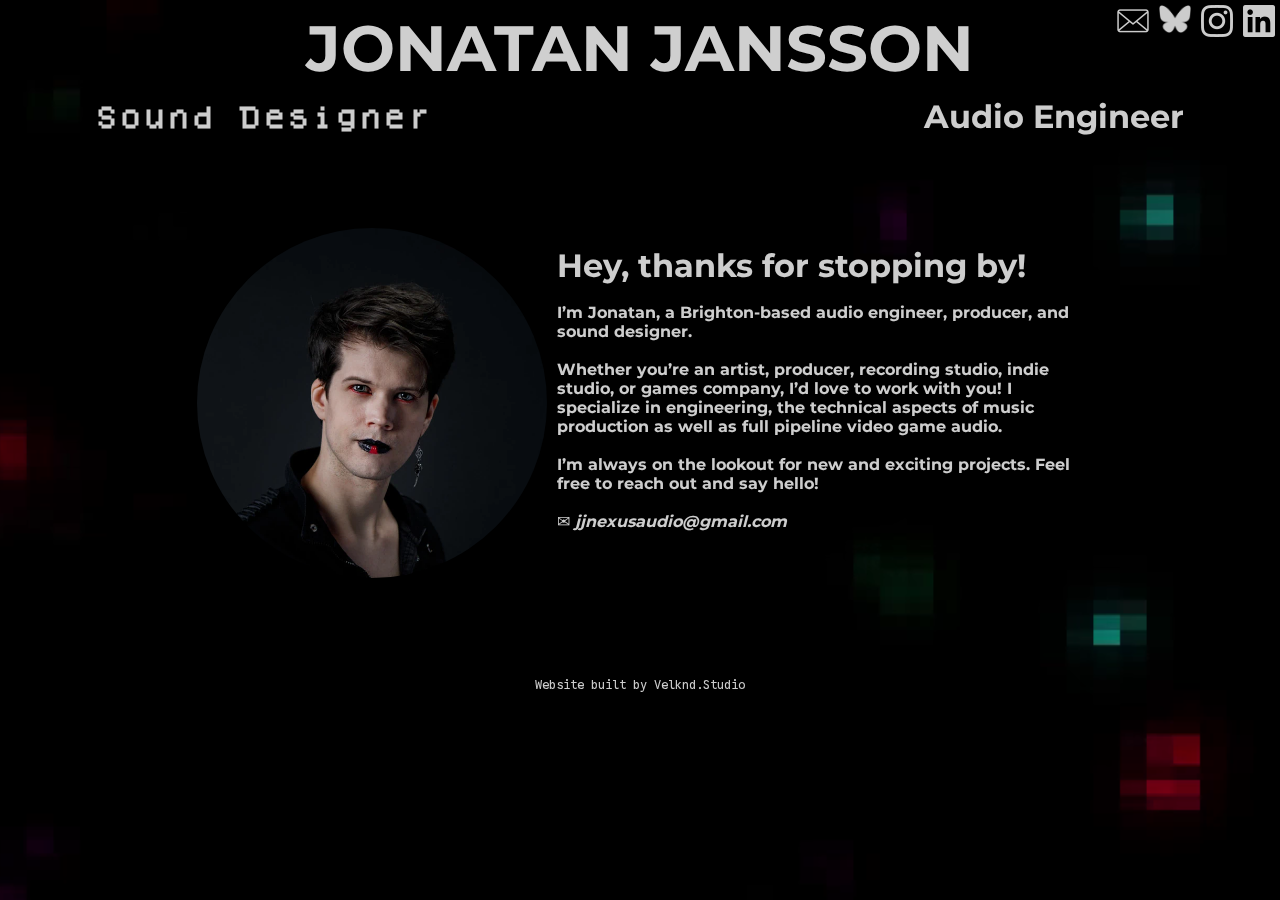
<file: index.html>
<!DOCTYPE html>
<html lang="en">
<head>
    <meta charset="UTF-8">
    <meta name="viewport" content="width=device-width, initial-scale=1.0">
    <meta name="description" content="Jonatan Jansson - Sound designer, audio engineer, and producer, based in Brighton, UK">
    <title>Jonatan Jansson</title>
    <link rel="icon" type="image/x-icon" href="rainbow.png">
    <link rel="stylesheet" href="style.css">
    <script src="script.js" defer></script>
    
</head>
<body>

    <video autoplay muted loop id="myVideo">
        <source src="vid2_2.mp4" type="video/mp4">
    </video>

<div class="social-bar">
    <a href="mailto:jjnexusaudio@gmail.com" aria-label="send email"><img alt="email" src="mail.png" id="mail" class="social-icon"></a>
    <a href="https://bsky.app/profile/jjnexus.bsky.social" target="_blank" aria-label="visit bluesky profile"> <img alt="bluesky" src="Bluesky_Logo.png" id="bluesky" class="social-icon"></a>
    <a href="https://www.instagram.com/jjnexus/" target="_blank" aria-label="visit instagram profile"><img alt="instagram" src="instagram.png" id="instagram" class="social-icon"></a>
    <a href="https://www.linkedin.com/in/jjnexusaudio/" target="_blank" aria-label="visit linkedin profile"> <img alt="linkedin" src="linkedin.png" id="linkedin" class="social-icon"></a>
</div>

<div id="header">

    <div id="page-title" onmouseover="hideAllMenus()" onclick="homePage()" style="cursor:pointer">       
        <h1>JONATAN JANSSON</h1>
    </div>

    <!-- FULLSCREEN MENU -->

    <div id="menu-fullscreen">

        <div id="top-menu-container">

            <div id="top-menu-item-l" onmouseover= "showSoundDesignMenu()" style="cursor:pointer">

                <h2>Sound Designer</h2>

            </div>

            <div id="top-menu-item-r" onmouseover= "showAudioEngineerMenu()" style="cursor:pointer">

                <h3>Audio Engineer</h3>

            </div>

        </div>

        <div id="sub-menu-container">

            <div id="sub-menu-left">

                <div class="sub-menu-item-l">
                    <h4 onclick="sdPortfolio()">Portfolio</h4>
                </div>

                <div class="sub-menu-item-l">
                    <h4 onclick="sdServices()">Services</h4>
                </div>

                <div class="sub-menu-item-l">
                    <h4 onclick="sdAbout()">About</h4>
                </div>

            </div>


            <div id="sub-menu-right">

                <div class="sub-menu-item-r">
                    <h5 onclick="aeDiscography()">Discography</h5>
                </div>

                <div class="sub-menu-item-r">
                    <h5 onclick="aeServices()">Services</h5>
                </div>

                <div class="sub-menu-item-r">
                    <h5 onclick="aeAbout()">About</h5>
                </div>

            </div>    

        </div>

    </div>

    <!-- MOBILE MENU -->

    <div id="menu-mobile">

        <div id="top-menu-container-mobile">

            <div id="top-menu-item-mobile">
                <h2 onclick="sdDropdown()">Sound Designer</h2><img alt="menu-expand" id="downarrow-sd" class="downarrow" src="downarrow.webp"> 
            </div>

                <div id="sub-menu-mobile-s" class="sdDropdown">

                    <div class="sub-menu-item-mobile-s">
                        <h4 onclick="sdPortfolio()">Portfolio</h4>
                    </div>

                    <div class="sub-menu-item-mobile-s">
                        <h4 onclick="sdServices()">Services</h4>
                    </div>

                    <div class="sub-menu-item-mobile-s">
                        <h4 onclick="sdAbout()">About</h4>
                    </div>

                </div>


            <div id="top-menu-item-mobile">
                <h3 onclick="aeDropdown()">Audio Engineer</h3><img alt="menu-expand" id="downarrow-ae" class="downarrow" src="downarrow.webp">
            </div>

                <div id="sub-menu-mobile-a" class="aeDropdown">

                        <div class="sub-menu-item-mobile-a">
                            <h5 onclick="aeDiscography()">Discography</h5>
                        </div>

                        <div class="sub-menu-item-mobile-a">
                            <h5 onclick="aeServices()">Services</h5>
                        </div>

                        <div class="sub-menu-item-mobile-a">
                            <h5 onclick="aeAbout()">About</h5>
                        </div>

                </div>

        </div>
        

    </div>

</div>



<div id="main">

<!-- LANDING PAGE -->

   <br><br>

<div id="landing-page" onmouseover="rainbowShow()" onmouseout="rainbowHide()">

    <div class="intro-item">
        <img alt="headshot" id="intro-pic" src="jj-cropped-1.webp">
    </div>

    <div class="intro-item">
       
        <br>
        <h3>Hey, thanks for stopping by!&nbsp;<img alt="rainbow-icon" src="rainbow.png" id="rainbow"></h3><br>
        <p>
            I’m Jonatan, a Brighton-based audio engineer, producer, and sound designer.<br><br>
            
            Whether you’re an artist, producer, recording studio, indie studio, or games company, I’d love to work with you! I specialize in engineering, the technical aspects of music production as well as full pipeline video game audio.<br><br>
            
            I’m always on the lookout for new and exciting projects. Feel free to reach out and say hello! <br><br>

            

            <SCRIPT TYPE="text/javascript">

            emailE = 'gmail.com'

            emailE = ('jjnexusaudio' + '@' + emailE)

            document.write('✉ <i><A href="mailto:' + emailE + '">' + emailE + '</a></i>')

            </script>
            <br>
            
    </div>
</div>

  

<!-- SD PORTFOLIO -->

    <div id="sd-portfolio">

        <div class="portfolio-area">
        <div id="showreel-container">
            <iframe loading="lazy" id="sd-showreel-video" src="https://www.youtube.com/embed/vc9gBQABccw?si=jP-nlWUdAGTonJSP" title="YouTube video player" frameborder="0" allow="accelerometer; autoplay; clipboard-write; encrypted-media; gyroscope; picture-in-picture; web-share" referrerpolicy="strict-origin-when-cross-origin" allowfullscreen></iframe>
        </div>
        </div>

    <div class="portfolio-area" onmouseover="showIcon('gamepad')" onmouseout="hideIcon('gamepad')">

        <div class="sd-portfolio-title">
        <h2>RECENT PROJECTS <img alt="gamepad-icon" src="gamepad3.png" id="gamepad"></h2>
        </div>

            <div class="portfolio-tile-container">

                <div class="portfolio-tile-item">
                    <iframe loading="lazy" class="portfolio-tile-video" src="https://www.youtube.com/embed/jJUSCsum4d4?si=uaO8bJlUgTMHlRqM" title="YouTube video player" frameborder="0" allow="accelerometer; autoplay; clipboard-write; encrypted-media; gyroscope; picture-in-picture; web-share" referrerpolicy="strict-origin-when-cross-origin" allowfullscreen></iframe>         
                </div>     
                
                <div class="portfolio-tile-item">
                    <h2 >Aphantasia </h2><br>
                        <p><i>VIDEO GAME DEMO</i><br><br>
                        This is an original, audio-only game concept, made as part of my bachelor's dissertation. Gameplay was constructed in Unity and audio was implemented through FMOD.<br>
                        Voice-over performed by Karis Taylor.</p><br>
                </div>

            </div>
        </div>

        <div class="portfolio-area" onmouseover="showIcon('headphones')" onmouseout="hideIcon('headphones')">

        <div class="sd-portfolio-title">
        <h2>VIDEO GAME REDESIGNS <img alt="headphones-icon" src="headphones.png" id="headphones"></h2><br>
        <p>Gameplay clips with completely re-designed audio. All included audio is new and redesigned by me.</p><br>
        </div>
        
            <div class="portfolio-tile-container">

                <div class="portfolio-tile-item">
                    <iframe loading="lazy" class="portfolio-tile-video" src="https://www.youtube.com/embed/P-q6Q-Ek3X4?si=Zl4ihjJlgKx3d04f" title="YouTube video player" frameborder="0" allow="accelerometer; autoplay; clipboard-write; encrypted-media; gyroscope; picture-in-picture; web-share" referrerpolicy="strict-origin-when-cross-origin" allowfullscreen></iframe>         
                </div>     
                
            </div>       
        </div>

        <div class="portfolio-area" onmouseover="showIcon('clapper')" onmouseout="hideIcon('clapper')">

        <div class="sd-portfolio-title">
        <h2>CINEMATIC REDESIGNS <img alt="clapper-icon" src="clapper.png" id="clapper"></h2><br>
        <p>Various cinematics with completely re-designed audio. All included audio is new and redesigned by me.</p><br>
        </div>

        <div class="portfolio-tile-container">

                <div class="portfolio-tile-item">
                    <iframe loading="lazy" class="portfolio-tile-video" src="https://www.youtube.com/embed/3pXglqvz4to?si=uB_B-sgvcR2rQLyI" title="YouTube video player" frameborder="0" allow="accelerometer; autoplay; clipboard-write; encrypted-media; gyroscope; picture-in-picture; web-share" referrerpolicy="strict-origin-when-cross-origin" allowfullscreen></iframe>
                </div>     

                <div class="portfolio-tile-item">
                <iframe loading="lazy" class="portfolio-tile-video" src="https://www.youtube.com/embed/Keb7hSzl2ug?si=5ujFJq08n-uNzeby" title="YouTube video player" frameborder="0" allow="accelerometer; autoplay; clipboard-write; encrypted-media; gyroscope; picture-in-picture; web-share" referrerpolicy="strict-origin-when-cross-origin" allowfullscreen></iframe>       
                </div>     

                            
            </div>

            <div class="portfolio-tile-container">

                <div class="portfolio-tile-item">
                <iframe loading="lazy" class="portfolio-tile-video" src="https://www.youtube.com/embed/arYyGK8wBhY?si=CbKH9A8ykCQaHb0N" title="YouTube video player" frameborder="0" allow="accelerometer; autoplay; clipboard-write; encrypted-media; gyroscope; picture-in-picture; web-share" referrerpolicy="strict-origin-when-cross-origin" allowfullscreen></iframe>
                </div>     

                            
            </div>

            </div>

    </div>

<!-- SD SERVICES -->

    <div id="sd-services">

        <div class="sd-services-tile" id="sound-design" onmouseover="startAnimation('fire-sprite')" onmouseout="stopAnimation('fire-sprite')">

            <h2><img alt="fire-sprite" src="fire-sprite.png" id="fire-sprite" class="sd-sprite"> Sound Design</h2><br>
            <p>Designing audio assets for interactive audio is a very involved process that can be done in several different ways. I use everything from synthesis to Foley performance and field recording to achieve the aesthetic vision required for any project. Be it stylised 8-bit synth patches or precise recordings, I have the tools and contacts needed for any design challenge.</p>

        </div>

        <div class="sd-services-tile" id="implementation" onmouseover="startAnimation('button-sprite')" onmouseout="stopAnimation('button-sprite')">

            <h2><img alt="button-sprite" src="button-sprite.png" id="button-sprite" class="sd-sprite"> Implementation</h2><br>
            <p>With so many tools, engines and languages available to us, audio implementation can often be a confusing process. I’m very confident in using most game engines on the market with any audio middleware in order to design systems and implement audio assets. I have a strong grasp of blueprints and MetaSounds, as well as a basic grasp of C# and C++, allowing me to work with programmers to design bespoke solutions for your project.</p>


        </div>

        <div class="sd-services-tile" id="sound-design" onmouseover="startAnimation('plant-sprite')" onmouseout="stopAnimation('plant-sprite')">

            <h2><img alt="plant-sprite" src="plant-sprite.png" id="plant-sprite" class="sd-sprite"> Field Recording</h2><br>
            <p>In order to make your game stand out, using library assets is usually not good enough. I have been gathering personal recordings for years, and I’m always happy to go out and create and manage a custom library for your project.</p>

        </div>
        
    </div>

<!-- SD ABOUT -->

    <div id="sd-about">

        <div class="intro-item">
        <img alt="headshot" id="intro-pic" src="jj-cropped-1.webp">
        </div>

        <div class="intro-item">
        
            <p><br>
                I have a deep-rooted passion for video game audio stemming from a lifelong obsession with games and an extensive background in technical audio.<br><br>

                My expertise covers the full game audio pipeline from recording, design, and composition to implementation, editing, and mixing. Working from my personal studio, I have all the tools necessary to record, design, and implement any type of audio in any engine.<br><br>

                Video game audio is an ever-evolving art form. I firmly believe that a broad fundamental grasp of as many tools, methodologies, and aspects of video game design as possible is the key to true creative freedom. I am very passionate about video game audio and game production in general. Regardless of your budget and audio needs, I’d love to know more about your game!<br><br>
            </p>
                
        </div>
        
    </div>

<!-- AE DISCOGRAPHY -->

    <div id="ae-discography">

        <div class="ae-discography-container">

            <div class="audio-engineer-tile">
                <div class="ae-cover-art" onmouseover="showCredit('jbl-storybook')" onmouseout="hideCredit('jbl-storybook')" >
                    <a href="https://tidal.com/browse/album/319190175/u" target="_blank" aria-label="go to storybook album"><img alt="storybook-album-cover" id="storybook" src="storybook.webp"></a>
                </div>

                <div class="ae-credits-text" id="jbl-storybook">
                    <h5>JACK BREEZE-LAMB <br>
                        Storybook</h5><br>
                    <p>Recorded, Mixed, and Mastered</p><br>
                </div>
            </div>

            <div class="audio-engineer-tile">
                <div class="ae-cover-art" onmouseover="showCredit('StUnreal')" onmouseout="hideCredit('StUnreal')" >
                    <a href="https://tidal.com/browse/album/256037969/u" target="_blank" aria-label="go to unreal album"><img alt="unreal-album-cover" id="unreal" src="unreal.webp"></a>
                </div>

                <div class="ae-credits-text" id="StUnreal">
                    <h5>SYMPHA TREE <br>
                        Unreal</h5><br>
                    <p>Mixed and Mastered</p><br>
                </div>
            </div>

            <div class="audio-engineer-tile">
                <div class="ae-cover-art" onmouseover="showCredit('finkle-text')" onmouseout="hideCredit('finkle-text')" >
                    <a href="https://tidal.com/browse/album/358962777/u" target="_blank" aria-label="go to finkle album"><img alt="finkle-album-cover" id="finkle" src="finkle.webp"></a>
                </div>

                <div class="ae-credits-text" id="finkle-text">
                    <h5>SAM FINKLE <br>
                        Finkle's World</h5><br>
                    <p>Mixed and Mastered</p><br>
                </div>
            </div>

            <div class="audio-engineer-tile">
                <div class="ae-cover-art" onmouseover="showCredit('ss-text')" onmouseout="hideCredit('ss-text')" >
                    <a href="https://tidal.com/browse/album/172850765/u" target="_blank" aria-label="go to swansong album"><img alt="swansong-album-cover" id="swansong" src="swansong.webp"></a>
                </div>

                <div class="ae-credits-text" id="ss-text">
                    <h5>PROJECT: SWAN SONG <br>
                        A Word To Come</h5><br>
                    <p>Recorded and Mixed</p><br>
                </div>
            </div>



        </div>
        
    </div>

<!-- AE SERVICES -->

    <div id="ae-services">

        <div class="ae-services-tile" id="mixing" onmouseover="showGear('mixer')" onmouseout="hideGear('mixer')">

            <h3><img alt="mixer-icon" src="mixer.png" id="mixer" class="ae-sprite"> Mixing</h3><br>
            <p>Designing audio assets for interactive audio is a very involved process that can be done in several different ways. I use everything from synthesis to Foley performance and field recording to achieve the aesthetic vision required for any project. Be it stylised 8-bit synth patches or precise recordings, I have the tools and contacts needed for any design challenge.</p>

        </div>

        <div class="ae-services-tile" id="mastering" onmouseover="showGear('speaker')" onmouseout="hideGear('speaker')">

            <h3><img alt="speaker-icon" src="speaker.png" id="speaker" class="ae-sprite"> Mastering</h3><br>
            <p>With so many tools, engines and languages available to us, audio implementation can often be a confusing process. I’m very confident in using most game engines on the market with any audio middleware in order to design systems and implement audio assets. I have a strong grasp of blueprints and MetaSounds, as well as a basic grasp of C# and C++, allowing me to work with programmers to design bespoke solutions for your project.</p>


        </div>

        <div class="ae-services-tile" id="production" onmouseover="showGear('keyboard')" onmouseout="hideGear('keyboard')">

            <h3><img alt="keyboard-icon" src="keyboard.png" id="keyboard" class="ae-sprite"> Production</h3><br>
            <p>In order to make your game stand out, using library assets is usually not good enough. I have been gathering personal recordings for years, and I’m always happy to go out and create and manage a custom library for your project.</p>

        </div>

        <div class="ae-services-tile" id="recording" onmouseover="showGear('microphone')" onmouseout="hideGear('microphone')">

            <h3><img alt="mic-icon" src="microphone.png" id="microphone" class="ae-sprite"> Recording</h3><br>
            <p>In order to make your game stand out, using library assets is usually not good enough. I have been gathering personal recordings for years, and I’m always happy to go out and create and manage a custom library for your project.</p>

        </div>
        
    </div>

<!-- AE ABOUT -->

    <div id="ae-about">

        <div class="intro-item">
        <img alt="headshot" id="intro-pic" src="jj-cropped-1.webp">
        </div>

        <div class="intro-item">
        
            <p><br>
                Coming from a musical background, I’ve run the gambit when it comes to audio engineering. I’ve worked extensively as a live sound engineer, recording engineer, producer, mixing engineer and mastering engineer.<br><br>

Working out of my personal studio in Brighton with a wide network of studios, producers, engineers, and artists, I have all the tools needed to facilitate any stage of music production. My goal is to support bands, artists, and producers and demystify the technical aspects of music production.<br><br>

I strongly believe that relationships and collaboration are at the heart of any artistic endeavour. As such, I strive to build a welcoming, inclusive, and safe environment where art can flourish.<br><br>

I will tailor my services and prices to your project. Please get in touch, especially if you’re funding your own project, and we can find a solution that works best for you.<br><br>

            </p>
                
        </div>
        
    </div>

</div>


    
</body>
<footer>
    <div id="credit">Website built by <span id="highlight">Velknd.Studio</span></div>
</footer>
</html>
</file>
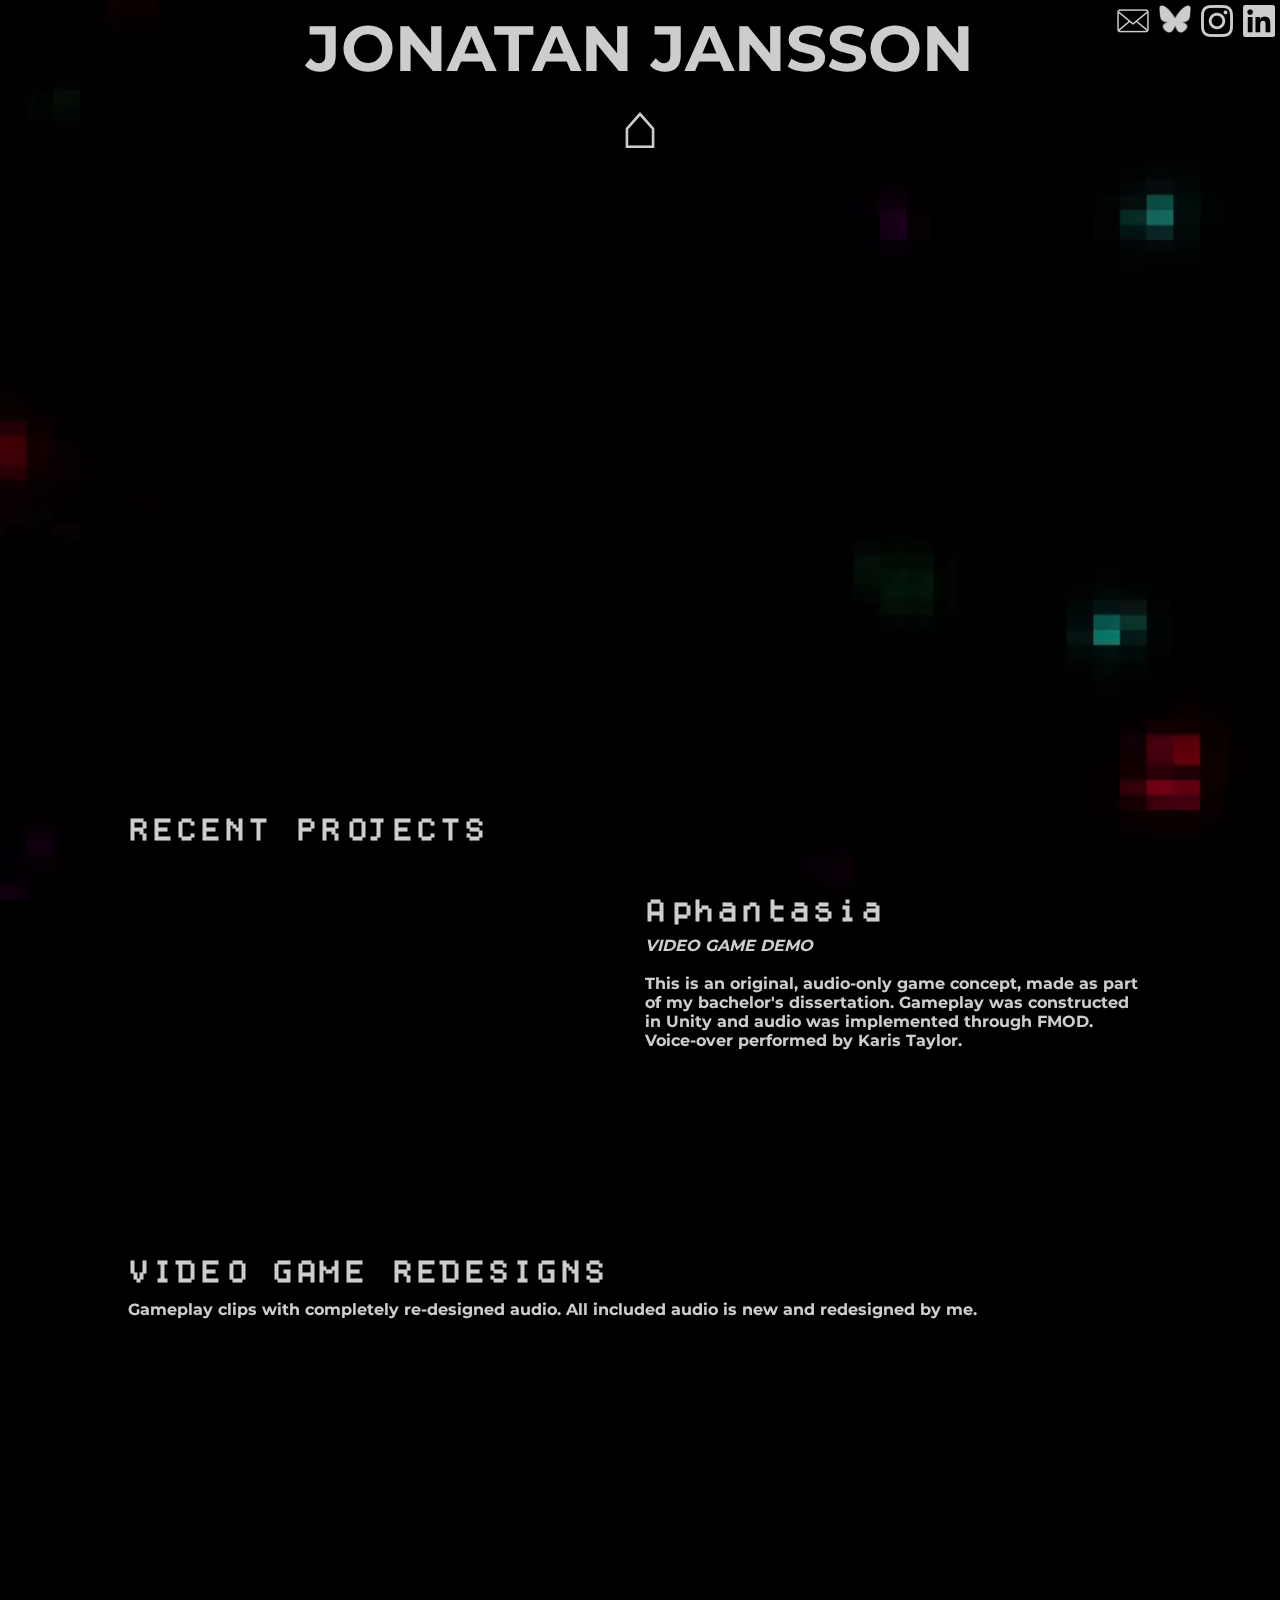
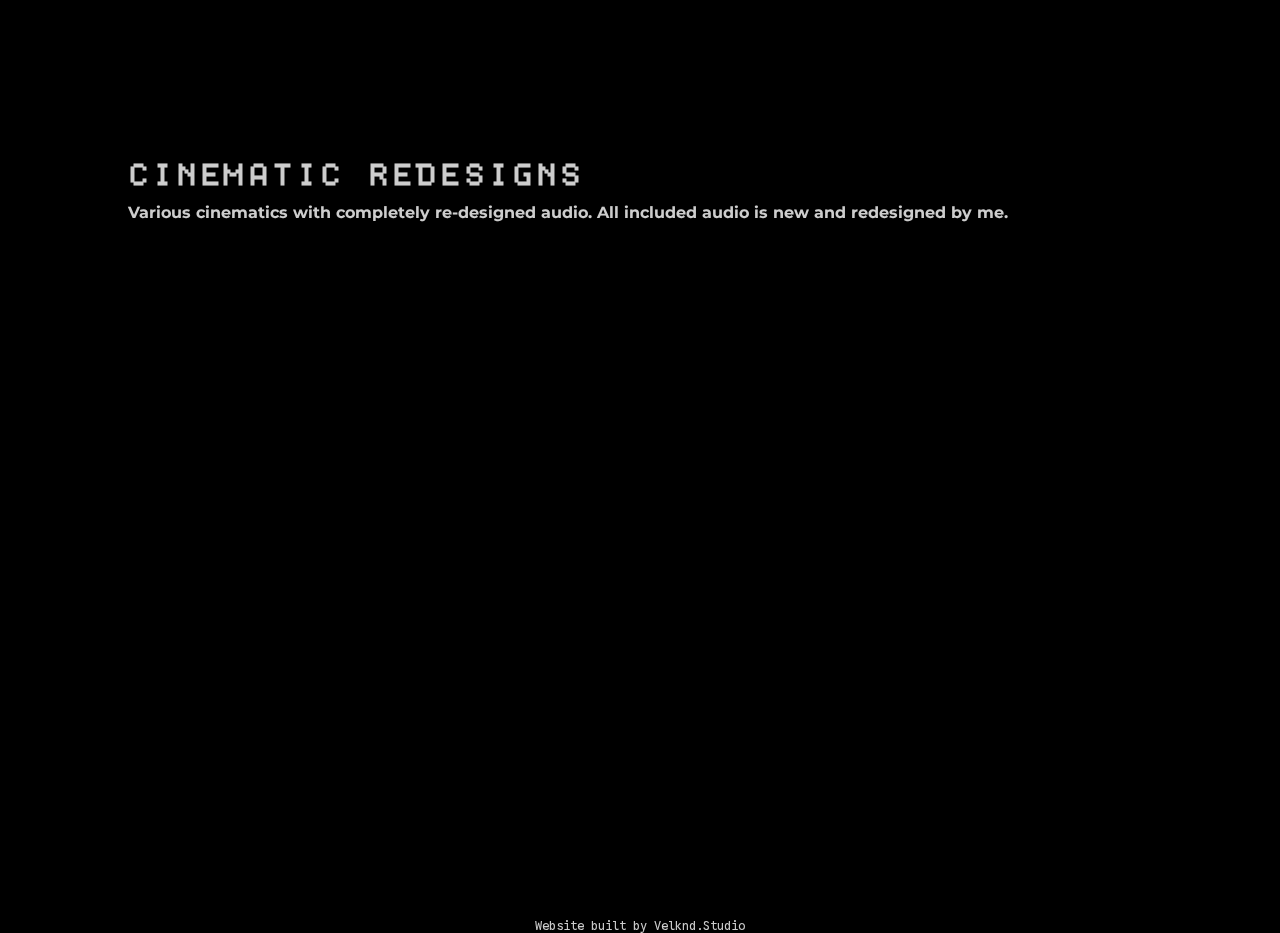
<file: portfolio.html>
<!DOCTYPE html>
<html lang="en">
<head>
    <meta charset="UTF-8">
    <meta name="viewport" content="width=device-width, initial-scale=1.0">
    <title>Jonatan Jansson - Sound Design Portfolio</title>
    <link rel="stylesheet" href="style.css">
     <link rel="icon" type="image/x-icon" href="rainbow.png">
    <script src="script.js" defer></script>
    
</head>
<body>

    <video autoplay muted loop id="myVideo">
        <source src="vid2_2.mp4" type="video/mp4">
      </video>

<div class="social-bar">
    <a href="mailto:jjnexusaudio@gmail.com" aria-label="send email"><img alt="email" src="mail.png" id="mail" class="social-icon"></a>
    <a href="https://bsky.app/profile/jjnexus.bsky.social" target="_blank" aria-label="visit bluesky profile"> <img alt="bluesky" src="Bluesky_Logo.png" id="bluesky" class="social-icon"></a>
    <a href="https://www.instagram.com/jjnexus/" target="_blank" aria-label="visit instagram profile"><img alt="instagram" src="instagram.png" id="instagram" class="social-icon"></a>
    <a href="https://www.linkedin.com/in/jjnexusaudio/" target="_blank" aria-label="visit linkedin profile"> <img alt="linkedin" src="linkedin.png" id="linkedin" class="social-icon"></a>
   

    
</div>

<div id="header">

    <div id="page-title" style="cursor:pointer">       
       <a href="index.html" aria-label="go to homepage"><h1 >JONATAN JANSSON <br>&#8962</h1></a>
    </div>

</div>


<div id="main">

<!-- LANDING PAGE -->

  
<!-- SD PORTFOLIO -->

    <div id="sd-portfolio" style="display: block !important;">

        <div class="portfolio-area">
        <div id="showreel-container">
            <iframe loading="lazy" id="sd-showreel-video" src="https://www.youtube.com/embed/vc9gBQABccw?si=jP-nlWUdAGTonJSP" title="YouTube video player" frameborder="0" allow="accelerometer; autoplay; clipboard-write; encrypted-media; gyroscope; picture-in-picture; web-share" referrerpolicy="strict-origin-when-cross-origin" allowfullscreen></iframe>
        </div>
        </div>

    <div class="portfolio-area" onmouseover="showIcon('gamepad')" onmouseout="hideIcon('gamepad')">

        <div class="sd-portfolio-title">
        <h2>RECENT PROJECTS <img alt="gamepad-icon" src="gamepad3.png" id="gamepad"></h2>
        </div>

            <div class="portfolio-tile-container">

                <div class="portfolio-tile-item">
                    <iframe loading="lazy" class="portfolio-tile-video" src="https://www.youtube.com/embed/jJUSCsum4d4?si=uaO8bJlUgTMHlRqM" title="YouTube video player" frameborder="0" allow="accelerometer; autoplay; clipboard-write; encrypted-media; gyroscope; picture-in-picture; web-share" referrerpolicy="strict-origin-when-cross-origin" allowfullscreen></iframe>         
                </div>     
                
                <div class="portfolio-tile-item">
                    <h2 >Aphantasia </h2><br>
                        <p><i>VIDEO GAME DEMO</i><br><br>
                        This is an original, audio-only game concept, made as part of my bachelor's dissertation. Gameplay was constructed in Unity and audio was implemented through FMOD.<br>
                        Voice-over performed by Karis Taylor.</p><br>
                </div>

            </div>
        </div>

        <div class="portfolio-area" onmouseover="showIcon('headphones')" onmouseout="hideIcon('headphones')">

        <div class="sd-portfolio-title">
        <h2>VIDEO GAME REDESIGNS <img alt="headphones-icon" src="headphones.png" id="headphones"></h2><br>
        <p>Gameplay clips with completely re-designed audio. All included audio is new and redesigned by me.</p><br>
        </div>
        
            <div class="portfolio-tile-container">

                <div class="portfolio-tile-item">
                    <iframe loading="lazy" class="portfolio-tile-video" src="https://www.youtube.com/embed/P-q6Q-Ek3X4?si=Zl4ihjJlgKx3d04f" title="YouTube video player" frameborder="0" allow="accelerometer; autoplay; clipboard-write; encrypted-media; gyroscope; picture-in-picture; web-share" referrerpolicy="strict-origin-when-cross-origin" allowfullscreen></iframe>         
                </div>     
                
            </div>       
        </div>

        <div class="portfolio-area" onmouseover="showIcon('clapper')" onmouseout="hideIcon('clapper')">

        <div class="sd-portfolio-title">
        <h2>CINEMATIC REDESIGNS <img alt="clapper-icon" src="clapper.png" id="clapper"></h2><br>
        <p>Various cinematics with completely re-designed audio. All included audio is new and redesigned by me.</p><br>
        </div>

        <div class="portfolio-tile-container">

                <div class="portfolio-tile-item">
                    <iframe loading="lazy" class="portfolio-tile-video" src="https://www.youtube.com/embed/3pXglqvz4to?si=uB_B-sgvcR2rQLyI" title="YouTube video player" frameborder="0" allow="accelerometer; autoplay; clipboard-write; encrypted-media; gyroscope; picture-in-picture; web-share" referrerpolicy="strict-origin-when-cross-origin" allowfullscreen></iframe>
                </div>     

                <div class="portfolio-tile-item">
                <iframe loading="lazy" class="portfolio-tile-video" src="https://www.youtube.com/embed/Keb7hSzl2ug?si=5ujFJq08n-uNzeby" title="YouTube video player" frameborder="0" allow="accelerometer; autoplay; clipboard-write; encrypted-media; gyroscope; picture-in-picture; web-share" referrerpolicy="strict-origin-when-cross-origin" allowfullscreen></iframe>       
                </div>     

                            
            </div>

            <div class="portfolio-tile-container">

                <div class="portfolio-tile-item">
                <iframe loading="lazy" class="portfolio-tile-video" src="https://www.youtube.com/embed/arYyGK8wBhY?si=CbKH9A8ykCQaHb0N" title="YouTube video player" frameborder="0" allow="accelerometer; autoplay; clipboard-write; encrypted-media; gyroscope; picture-in-picture; web-share" referrerpolicy="strict-origin-when-cross-origin" allowfullscreen></iframe>
                </div>     

                

                            
            </div>

            </div>
        
    </div>

</div>
    
</body>
<footer>
    <div id="credit">Website built by <span id="highlight">Velknd.Studio</span></div>
</footer>
</html>
</file>
<file: style.css>
/* GLOBAL */

* {
  margin: 0;
  padding: 0;
}

/* VIDEO BACKGROUND */

  #myVideo {
    position: fixed;
    right: 0;
    bottom: 0;
    min-width: 100%;
    min-height: 100%;
    z-index: -1;
     }

/* FONTS */




@font-face {
    font-family: dogica;
    src: url(dogica.ttf)
}

@font-face {
    font-family: montserrat;
    src: url(Montserrat-Bold.ttf)
}

@font-face {
    font-family: sanscode;
    src: url(GoogleSansCode-VariableFont_wght.ttf)
}


/* FONTS & SIZES */

:root {
    --offwhite: rgba(255, 255, 255, 0.81);
    --white: rgba(255, 255, 255);
}

h1 {
    font-family: "montserrat";
    font-size: 4em;
    line-height: 1.2;
    /* color: var(--offwhite); */
    
}

h2 {
    font-family: "dogica";
    font-size: 1.5em;
   /* color: var(--offwhite); */
   
}

h3 {
    font-family: "montserrat";
    font-size: 2em;
    /* color: var(--offwhite); */
}

h4 {
    font-family: "dogica";
    font-size: 0.75em;
    /* color: var(--offwhite); */
}

h5 {
    font-family: "montserrat";
    font-size: 1.1em;
    /* color: var(--offwhite); */
}

p {
    font-family: "montserrat";
    /* color: var(--offwhite); */
}

/* PSEUDO ELEMENTS */

#page-title{
   color: var(--offwhite);
}

#page-title:hover{
    color: var(--white) ;
}



#top-menu-item-l:hover {
   color: var(--white);
}

#top-menu-item-r:hover {
  color: var(--white);
}

.sub-menu-item-l:hover {
   color: var(--white);
}

.sub-menu-item-r:hover {
   color: var(--white);
}

 a:link {
    color: rgba(255, 255, 255, 0.803);
    text-decoration: none;
  }  
  a:visited {
    color: rgba(255, 255, 255, 0.803);
    text-decoration: none;
  }
  a:hover {
    color: rgba(255, 255, 255, 1);
    text-decoration: none;
    cursor: pointer;
  } 
   a:active {
    color: rgba(255, 255, 255, 0.803);
    text-decoration: none;
  }

body {
    color: rgba(255, 255, 255, 0.803);
    /* position:relative; */
 background-color: black;
}
/* SOCIAL BAR */

.social-bar {    
    display: flex;
    position:fixed;
    right: 0;
    }
.social-icon{
    opacity: 0.8;
    width: 32px;
    margin: 5px;
}
.social-icon:hover {
    opacity: 1;
}



@media only screen and (max-width: 800px) {
    .social-bar {    
    display: flex;
    position:relative;
   justify-content: center;
    }
}


/* HEADER */

#header {
    width: 85%;
    margin-left: auto;
    margin-right: auto;
  
}

#page-title {
   text-align: center;
   margin-bottom: 10px;
   
}

@media only screen and (min-width: 800px) {
   
#page-title {padding-top: 10px;  }
}

    #menu-mobile {
        display: none;
    }

#top-menu-container {
    display: grid;
    grid-template-columns: auto auto;

    /* border: 1px solid black; */
}

#top-menu-item-l {
    display: flex;
    justify-content:flex-start;
    align-items: center;
    text-wrap: nowrap;
   

     /* border: 1px solid rgb(255, 255, 255); */
}

#top-menu-item-r {
    display: flex;
    justify-content: flex-end;
    align-items: center;
    text-wrap: nowrap;

     /* border: 1px solid black; */
}

#sub-menu-container {
    display: grid;
   grid-template-columns: 50% 50%;
   margin-top: 20px;
   margin-bottom: 10px;
 

   /* border: 1px solid rgb(255, 255, 255); */
}

#sub-menu-left {
    opacity: 0;
    display: flex;
    justify-content: flex-start;
     align-items: center;

      /* border: 1px solid rgb(255, 255, 255); */
}

#sub-menu-right {
     opacity: 0;
    display: flex;
    justify-content: flex-end;
     align-items: center;

    /* border: 1px solid rgb(255, 255, 255); */
}

.sub-menu-item-l {
    margin-right: 10%;
    cursor: pointer;
    
}

.sub-menu-item-r {
     margin-left: 10%;
     cursor: pointer;
}

#rainbow {
    width: 35px;
    margin-bottom: -5px;
    opacity: 0;
}



/* MENU MOBILE */

@media only screen and (max-width: 800px) {
   
#menu-fullscreen {
    display: none;   
}

#menu-mobile {
    display: flex;
    justify-content: center;
}  

#header {
    width: 100%;
}



}


#top-menu-item-mobile {
    text-align: center;
    margin-bottom: 10px;
    cursor: pointer;
display: flex;
justify-content: center;
align-items: center;
 

   /* border: 1px solid rgb(255, 0, 0); */
}


/* MOBILE DROPDOWN */

    .sdDropdown, .aeDropdown {
    display: none;
}
    .show {display: flex;}
  

    .downarrow {
        
        width: 32px;
        margin-left: 5px;
    
        /* border: 1px solid red; */
    }

/* end */


#sub-menu-mobile-s {

    flex-direction: column;
    align-items: center;
    
    /* border: 1px solid black; */
}

#sub-menu-mobile-a {

    flex-direction: column;
    align-items: center;

    /* border: 1px solid black; */
}

.sub-menu-item-mobile-s {   
    padding: 20px;
    cursor: pointer;
    /* border: 1px solid black; */
}

.sub-menu-item-mobile-a {   
    padding: 20px;
    cursor: pointer;
    /* border: 1px solid black; */
}



/* LANDING PAGE */

#landing-page {
    display: flex;
    width: 70%;
    margin: auto;
    /* margin-right: auto; */
    border-radius: 10px;
margin-bottom: 80px;
    

    /* border: 1px solid rgb(255, 255, 255); */
}

#landing-page:hover{
    background-color: rgba(255, 255, 255, 0.084);
}

.intro-item {
    
   margin: 5px;
   

    /* border: 1px solid rgb(255, 255, 255); */
}

#intro-pic {
    width: 350px;   
    border-radius: 50%;
}

/* LANDING PAGE MOBILE */

@media only screen and (max-width: 800px) {
   #landing-page, #sd-about, #ae-about {
   
    flex-wrap: wrap;
    justify-content: center;
    width: 90%;
    /* margin: auto; */
    
} 
}

/* SOUND DESIGN - PORTFOLIO */

#sd-portfolio {
    display: none;
  
}




#showreel-container {
    width: 80%;
    margin: auto auto;
}
#sd-showreel-video {
    width: 100%;
    aspect-ratio: 16/9;
}



.sd-portfolio-title {
    width: 80%;
    margin: auto auto;
    padding-top: 50px;
    padding-bottom: 50px;

}

#gamepad, #headphones, #clapper {
    width:38px;
    margin-bottom: -7px;
    opacity: 0;
    padding-top: 5px;
}

@media only screen and (max-width: 800px) {
    #gamepad, #headphones, #clapper {
    
    opacity: 1 !important;
}

 #landing-page, .portfolio-area, .sd-services-tile, #sd-about, .audio-engineer-tile, .ae-services-tile, #ae-about {
    margin: 10px;
    border: 1px solid white;
    border-radius: 25px;
}
}


.portfolio-tile-container {
    width: 80%;
    margin: auto auto;
    padding: 5px;
    display: flex;
    flex-wrap: nowrap;
    border-radius: 10px;

    
}

.portfolio-tile-container:hover {
    background-color: rgba(255, 255, 255, 0.084);
}



.portfolio-tile-item {
    width: 50%;
    padding: 5px;
}

@media only screen and (max-width: 800px) {
    .portfolio-tile-container {
        flex-wrap: wrap;
    }
   .portfolio-tile-item {
    width: 100%;

}
}


.portfolio-tile-video {
    width: 100%;
    aspect-ratio: 16/9;
}

/* SOUND DESIGN SERVICES */

#sd-services {
    display: none;
}

.sd-services-tile {
    width: 60%;
    margin: auto auto;
    margin-bottom: 60px;
    border-radius: 10px;
    padding: 5px;

}

.sd-services-tile:hover {
    background-color: rgba(255, 255, 255, 0.084);
}

@media only screen and (max-width: 800px) {

    .sd-services-tile {
    width: 90%;
    margin: auto;
    margin-bottom: 60px;
}

}

.sd-sprite {
    width: 35px;
    margin-bottom: -5px;
}

/* SOUND DESIGN ABOUT */

#sd-about {
    display: none;
    width: 70%;
    margin-left: auto;
    margin-right: auto;
    border-radius: 10px;
    margin-bottom: 80px;
}

@media only screen and (max-width: 800px) {

    #sd-about {
        width: 90%;
    }
}


#sd-about:hover {
    background-color: rgba(255, 255, 255, 0.084);
}

/* AUDIO ENGINEER ABOUT */

#ae-about {
    display: none;
    width: 70%;
    margin-left: auto;
    margin-right: auto;
    border-radius: 10px;
    margin-bottom: 80px;
}

@media only screen and (max-width: 800px) {

    #ae-about {
        width: 90%;
    }
}

#ae-about:hover {
    background-color: rgba(255, 255, 255, 0.084);
}

/* AUDIO ENGINEER DISCOGRAPHY */


#ae-discography {
    display: none;
    position:relative;
    width: 75%;
    margin-left: 12.5%;
  margin-bottom: 80px;
}

.ae-discography-container {
  display: flex;
  flex-wrap: wrap;
  justify-content: space-between;

  width: 100%;
  /* border: 1px solid rgb(57, 0, 243); */
    
}

.audio-engineer-tile {
    /* border: 1px solid white; */
    width: 250px;
    padding: 5px;
    border-radius: 10px;

    /* border: 1px solid rgb(57, 0, 243); */

}

.audio-engineer-tile:hover {
    background-color: rgba(255, 255, 255, 0.084);
}

#jbl-storybook, #StUnreal, #finkle-text, #ss-text {
    opacity: 0;
}

@media only screen and (max-width: 800px) {

#jbl-storybook, #StUnreal, #finkle-text, #ss-text {
    opacity: 1 !important;
}

.ae-discography-container {
    justify-content:center;
}



}

/* AE SERVICES */

#ae-services {
    display: none;
}

.ae-services-tile {
    width: 60%;
    margin: auto auto;
    margin-bottom: 60px;
    border-radius: 10px;
    padding: 5px;
}

.ae-services-tile:hover {
    background-color: rgba(255, 255, 255, 0.084);
}

@media only screen and (max-width: 800px) {

    .ae-services-tile {
    width: 90%;
    margin: auto;
    margin-bottom: 60px;
}

.ae-sprite {
    opacity: 1 !important;
}

}

.ae-sprite {
    width: 40px;
    margin-bottom: -10px;
    opacity: 0;
}

footer {
    padding-top: 10px;
    font-family: sanscode;
    font-size: 0.75em;
    
    display: flex;
    justify-content: center;
    align-items: center;
   /* border: 1px solid red; */
}

#highlight:hover {
    background-color: var(--white);
    color: black;
    cursor: pointer;

}
</file>
